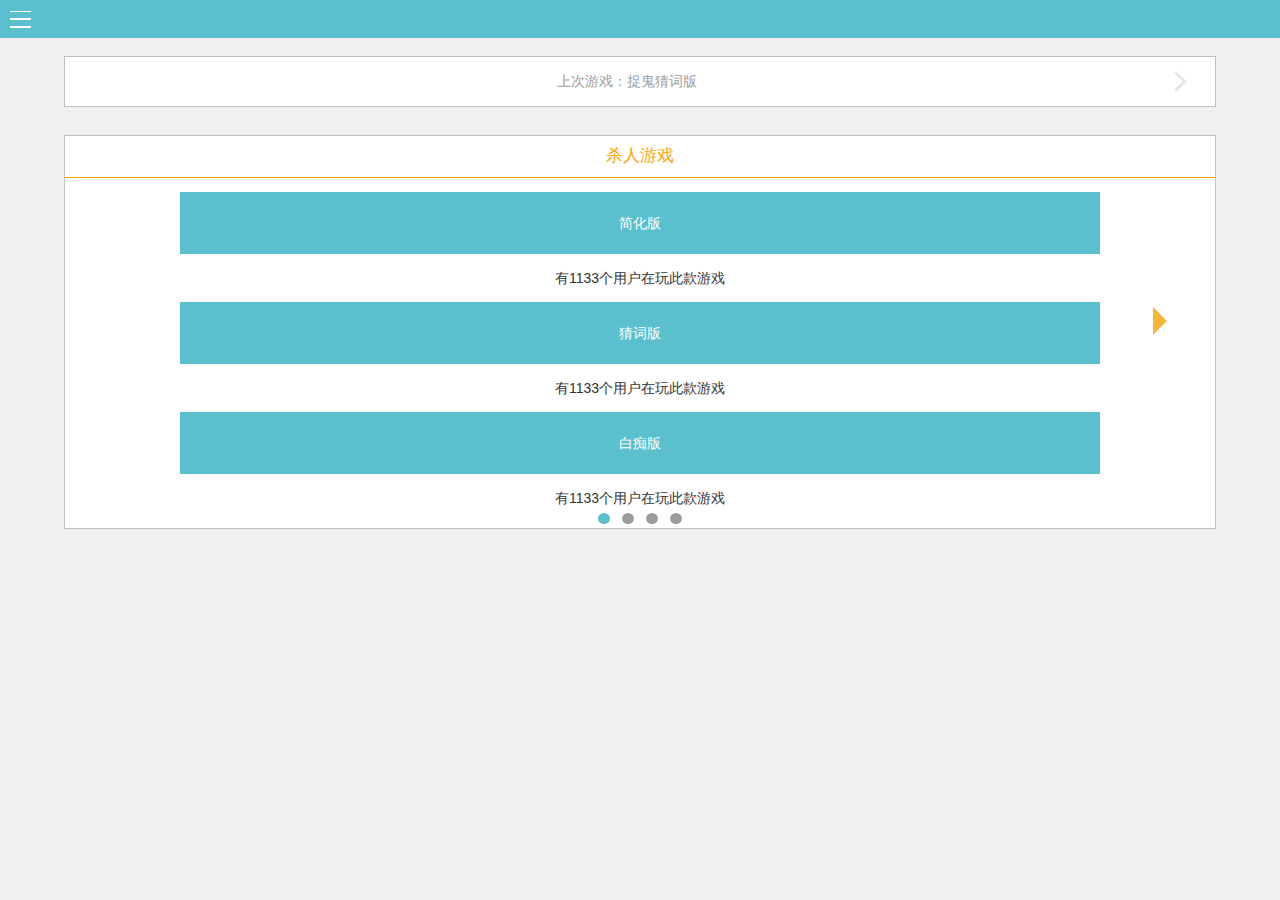
<file: index.html>
<!DOCTYPE html>
<html lang="en">
<head>
    <meta charset="UTF-8">
    <meta http-equiv="Content-Language" content="zh-CN">
    <meta HTTP-EQUIV="Content-Type" CONTENT="text/html; charset=gb2312">
    <meta http-equiv="refresh" content="0.2;url= html/index.html">
    <title>home</title>
</head>
<body>

</body>
</html>
</file>
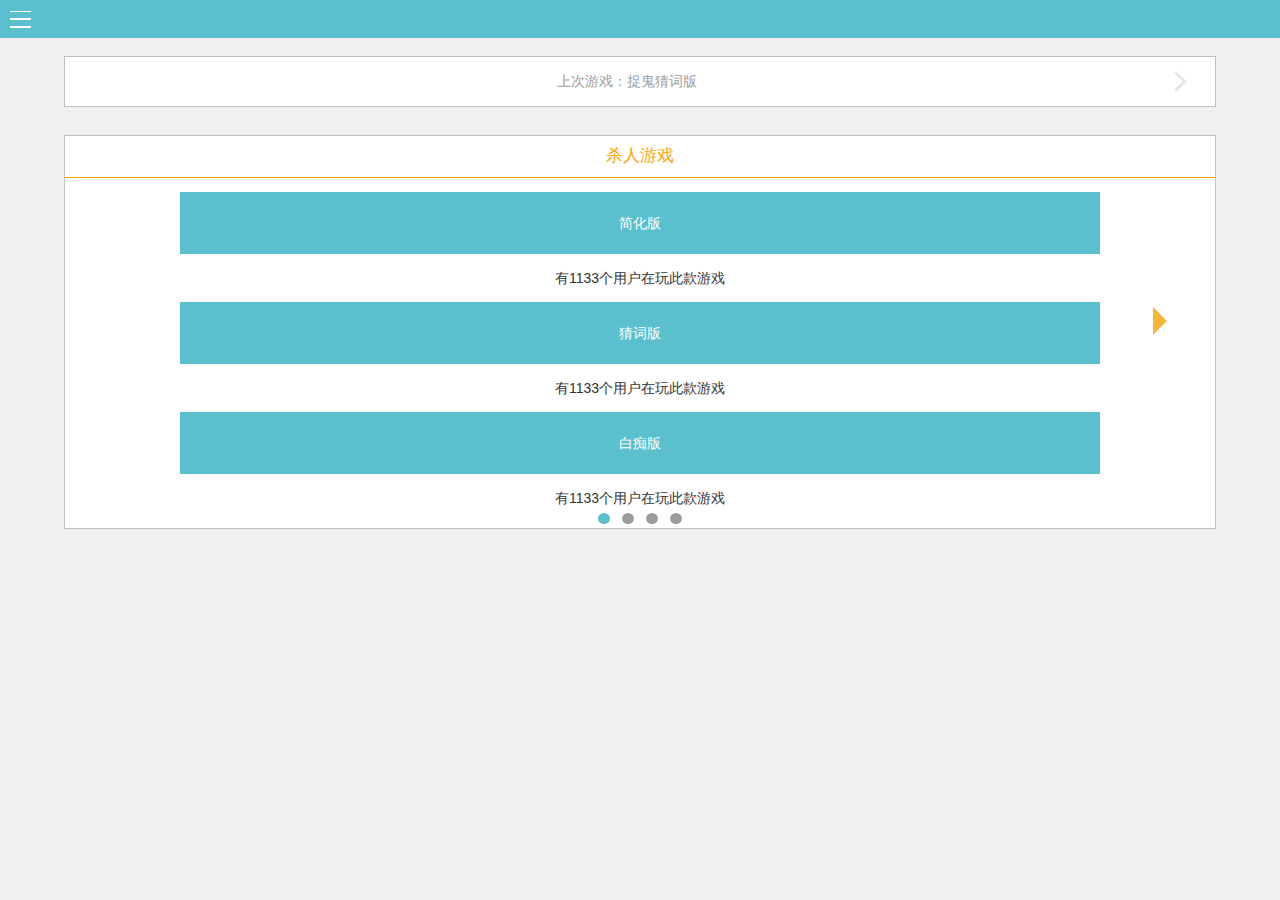
<file: html/index.html>
﻿<!DOCTYPE html>
<html lang="en">
<head>
    <meta charset="UTF-8">
    <meta name="viewport" content="width=device-width, initial-scale=1" />
    <script src="../js/jquery/2.0.0/jquery.min.js"></script>
    <link href="../css/bootstrap/3.3.6/bootstrap.min.css" rel="stylesheet">
    <script src="../js/bootstrap/3.3.6/bootstrap.min.js"></script>
    <link rel="stylesheet" href="../scss/header.css">

    <link rel="stylesheet" type="text/css" href="../scss/index.css">
    <title>版本选择</title>
</head>
<body>

    <header class=" header ">
        <div>
            <div class=" three-bar   ">
                <div class="bar white"></div>
                <div class="bar "></div>
                <div class="bar white"></div>
                <div class="bar "></div>
                <div class="bar white"></div>
            </div>
        </div>
    </header>

        <div class="last-game ">
            <div class="row">
                <div class=" ">
                    上次游戏：捉鬼猜词版
                    <div id="last-game-right"> </div>
                </div>
            </div>
        </div>
        <div class="game  ">
            <div class="  row">
                <div class="orange-header  ">
                    杀人游戏
                </div>
            </div>

            <hr  style=" border:0; height:1px;background-color: orange; width: 100% ">

            <div class=" " style=" ">

                <div class=" triangle ">
                    <br><br><br><br><br><br><div style="height: 9px; overflow: hidden"></div>
                    <a href= 'discussion.html'>
                    <button class="image " style="border: none; outline:  none"> </button>
                    </a>
                </div>
                <div class="real-body">
                    <div class="">
                        <!--<a href= 'discussion.html'>-->
                        <button class=" vertion-choose" onClick="location.href='player-ratio.html'" >
                            简化版
                        </button>
                        <!--</a>-->
                    </div>
                    <div class="">
                        有1133个用户在玩此款游戏
                    </div>
                    <div class="">
                        <a href= 'discussion.html'>
                        <button class="vertion-choose">
                            猜词版
                        </button>
                        </a>
                    </div>
                    <div class="">
                        有1133个用户在玩此款游戏
                    </div>
                    <div class="">
                        <a href= 'discussion.html'>
                        <button class="vertion-choose">
                            白痴版
                        </button>
                        </a>
                    </div>
                    <div class="">
                        有1133个用户在玩此款游戏
                    </div>
                </div>

            </div>

            <div class=" four-circle row">
                <div class="      ">
                    <div class="div-circle"><button class="blue-circle little-circle"> </button></div>
                    &nbsp;
                    <div class="div-circle"><button class="gray-circle little-circle"> </button></div>
                    &nbsp;
                    <div class="div-circle"><button class="gray-circle little-circle"> </button></div>
                    &nbsp;
                    <div class="div-circle"><button class="gray-circle little-circle"> </button></div>
                </div>
            </div>

        </div>



</body>
</html>
</file>
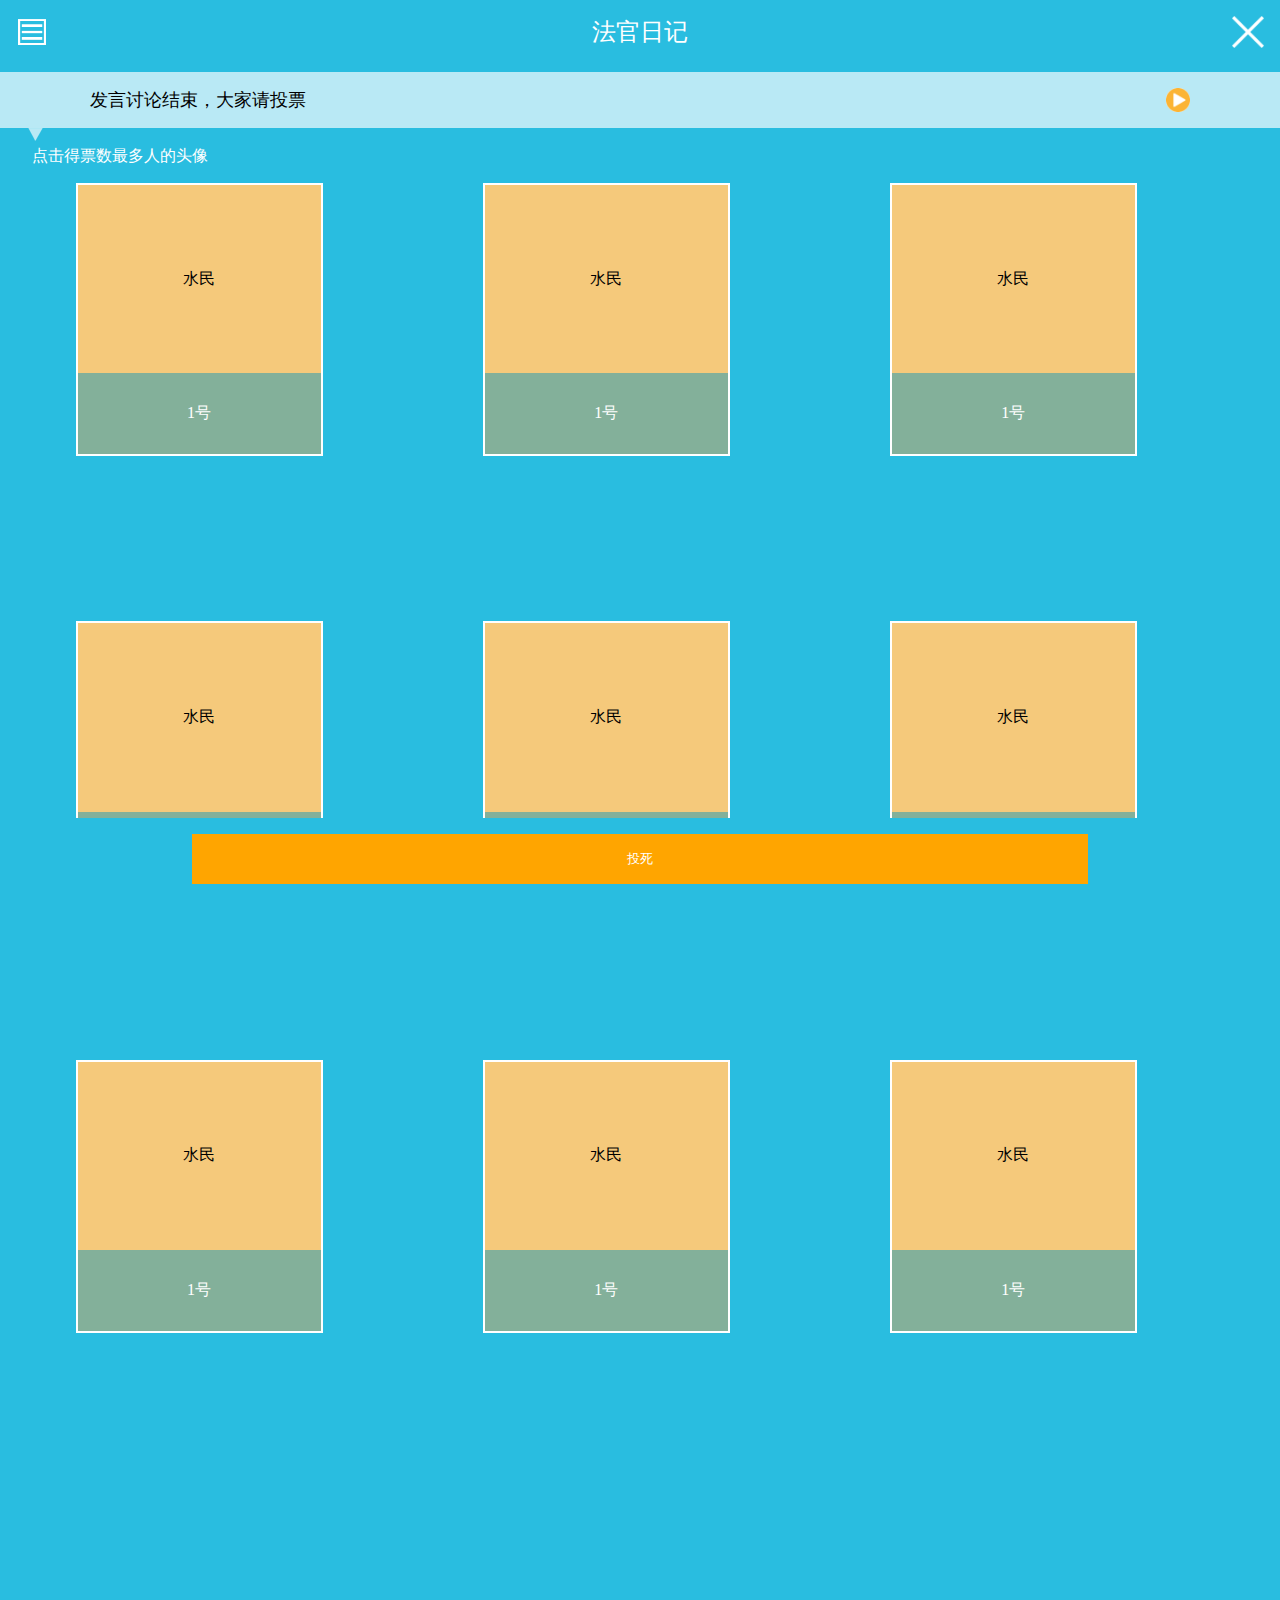
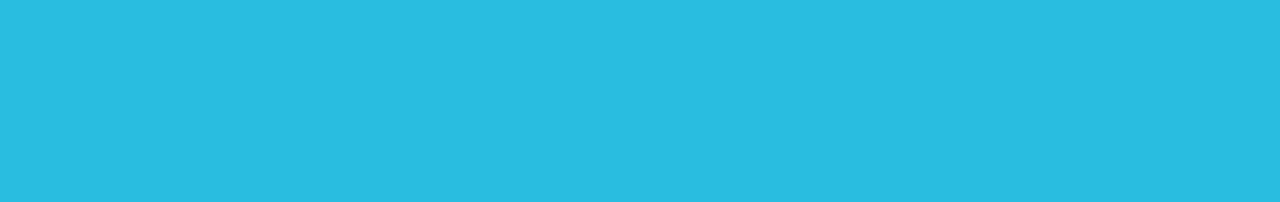
<file: html/discussion.html>
<!DOCTYPE html>
<html lang="en">
<head>
    <meta charset="UTF-8">
    <meta name="viewport" content="width=device-width, " />
    <script src="../js/jquery/2.0.0/jquery.min.js"></script>
    <!--<link href="../css/bootstrap/3.3.6/bootstrap.min.css" rel="stylesheet">-->
    <!--<script src="../js/bootstrap/3.3.6/bootstrap.min.js"></script>-->
    <link rel="stylesheet" type="text/css" href="../scss/discussion.css">
    <title>法官页面</title>
</head>
<body>
<header>
    <div class="left">
        <img src="../images/book.png" alt="">
    </div>
    法官日记
    <div class="right">
        <img src="../images/wrong.png" alt="">
    </div>
</header>

<div class="status-bar">
    <div class=" row status-bar-row">
        发言讨论结束，大家请投票
        <div class="right-image">
        </div>
    </div>
</div>
<div class="downward-triangle "   >
    <div class="downward-triangle-div"     >
    &nbsp; &nbsp; &nbsp; &nbsp; <img src="../images/downward-triangle.png" alt=""  >
    </div>
</div>

<div class="  " style="color: white" >
    &nbsp; &nbsp;&nbsp; &nbsp;&nbsp;     点击得票数最多人的头像
</div>

<div class="person-page ">
    <div class="row">
        <div class="hover-father">
            <div class="person">
                <div class="up">
                    <div class="word">
                        水民
                    </div>
                </div>
                <div class="down">
                    <div class="word">
                        1号
                    </div>
                </div>
            </div>

            <div class="hover-element">
                <div class="knife operation-button"> </div>
                <div class="exam operation-button"></div>
                <div class="aim operation-button"></div>
                <div class="plus operation-button"></div>
            </div>
        </div>

        <div class="hover-father">
            <div class="person">
                <div class="up">
                    <div class="word">
                        水民
                    </div>
                </div>
                <div class="down">
                    <div class="word">
                        1号
                    </div>
                </div>
            </div>

            <div class="hover-element">
                <div class="knife operation-button"> </div>
                <div class="exam operation-button"></div>
                <div class="aim operation-button"></div>
                <div class="plus operation-button"></div>
            </div>
        </div>

        <div class="hover-father">
            <div class="person">
                <div class="up">
                    <div class="word">
                        水民
                    </div>
                </div>
                <div class="down">
                    <div class="word">
                        1号
                    </div>
                </div>
            </div>

            <div class="hover-element">
                <div class="knife operation-button"> </div>
                <div class="exam operation-button"></div>
                <div class="aim operation-button"></div>
                <div class="plus operation-button"></div>
            </div>
        </div>
    </div>
</div>


<div class="person-page ">
    <div class="row">
        <div class="hover-father">
            <div class="person">
                <div class="up">
                    <div class="word">
                        水民
                    </div>
                </div>
                <div class="down">
                    <div class="word">
                        1号
                    </div>
                </div>
            </div>

            <div class="hover-element">
                <div class="knife operation-button"> </div>
                <div class="exam operation-button"></div>
                <div class="aim operation-button"></div>
                <div class="plus operation-button"></div>
            </div>
        </div>

        <div class="hover-father">
            <div class="person">
                <div class="up">
                    <div class="word">
                        水民
                    </div>
                </div>
                <div class="down">
                    <div class="word">
                        1号
                    </div>
                </div>
            </div>

            <div class="hover-element">
                <div class="knife operation-button"> </div>
                <div class="exam operation-button"></div>
                <div class="aim operation-button"></div>
                <div class="plus operation-button"></div>
            </div>
        </div>

        <div class="hover-father">
            <div class="person">
                <div class="up">
                    <div class="word">
                        水民
                    </div>
                </div>
                <div class="down">
                    <div class="word">
                        1号
                    </div>
                </div>
            </div>

            <div class="hover-element">
                <div class="knife operation-button"> </div>
                <div class="exam operation-button"></div>
                <div class="aim operation-button"></div>
                <div class="plus operation-button"></div>
            </div>
        </div>
    </div>
</div>


<div class="person-page ">
    <div class="row">
        <div class="hover-father">
            <div class="person">
                <div class="up">
                    <div class="word">
                        水民
                    </div>
                </div>
                <div class="down">
                    <div class="word">
                        1号
                    </div>
                </div>
            </div>

            <div class="hover-element">
                <div class="knife operation-button"> </div>
                <div class="exam operation-button"></div>
                <div class="aim operation-button"></div>
                <div class="plus operation-button"></div>
            </div>
        </div>

        <div class="hover-father">
            <div class="person">
                <div class="up">
                    <div class="word">
                        水民
                    </div>
                </div>
                <div class="down">
                    <div class="word">
                        1号
                    </div>
                </div>
            </div>

            <div class="hover-element">
                <div class="knife operation-button"> </div>
                <div class="exam operation-button"></div>
                <div class="aim operation-button"></div>
                <div class="plus operation-button"></div>
            </div>
        </div>

        <div class="hover-father">
            <div class="person">
                <div class="up">
                    <div class="word">
                        水民
                    </div>
                </div>
                <div class="down">
                    <div class="word">
                        1号
                    </div>
                </div>
            </div>

            <div class="hover-element">
                <div class="knife operation-button"> </div>
                <div class="exam operation-button"></div>
                <div class="aim operation-button"></div>
                <div class="plus operation-button"></div>
            </div>
        </div>
    </div>
</div>



<!--<audio autoplay  loop src="../audio/财富自由.mp3"> </audio>-->

<footer>
    <div>
        <a href= 'game-result.html'>
    <button>
        投死
    </button>
        </a>
    </div>
</footer>

</body>
</html>
</file>
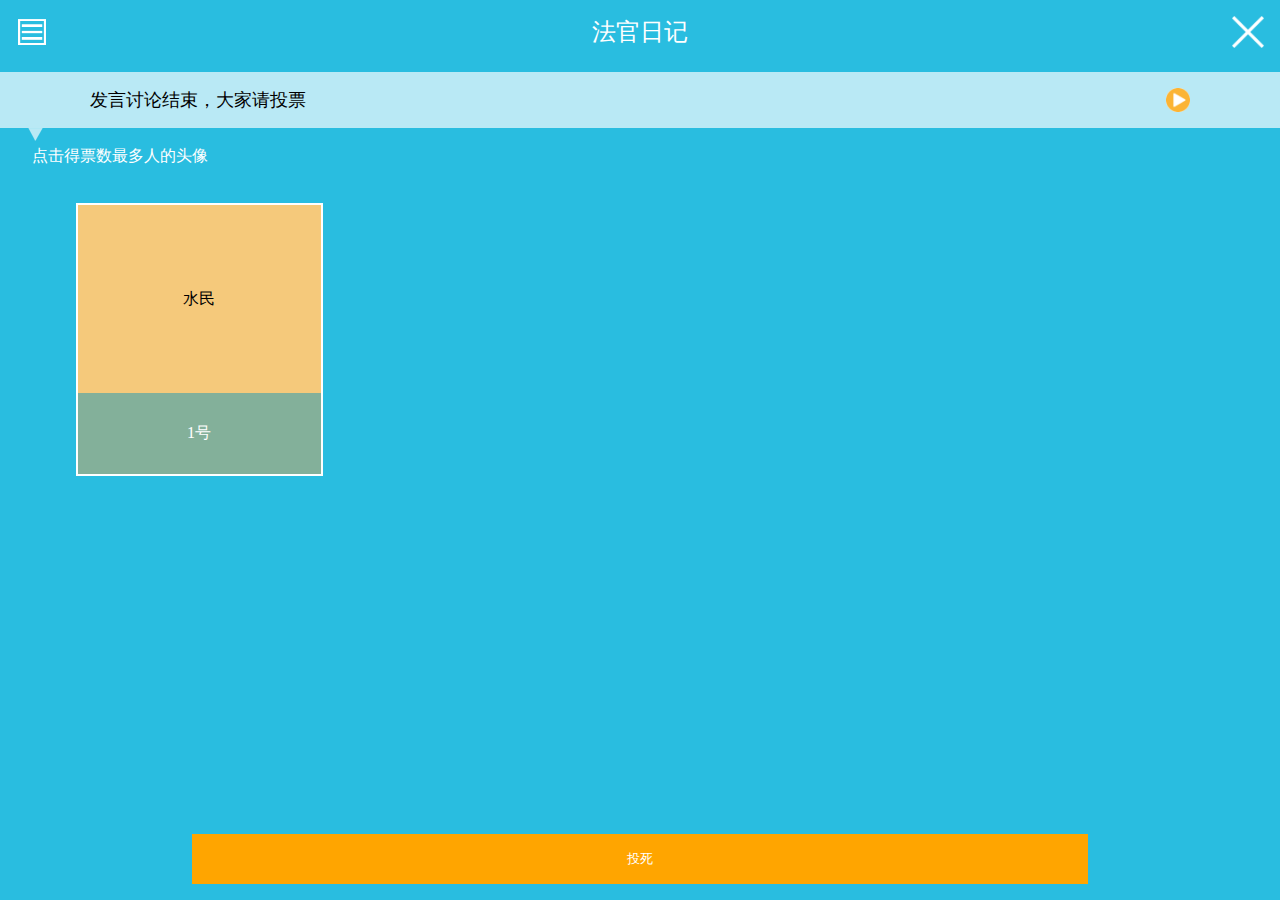
<file: html/judgement-choose-player.html>
<!DOCTYPE html>
<html lang="en">
<head>
    <meta charset="UTF-8">
    <meta name="viewport" content="width=device-width, " />
    <link rel="stylesheet" href="../scss/judgement-choose-player.css">
    <title>法官页面</title>
</head>
<body>
<header>
    <div>
        <div class="left">
            <img src="../images/book.png" alt="">
        </div>
        法官日记
        <div class="right">
            <img src="../images/wrong.png" alt="">
        </div>
    </div>




</header>

<div class="status-bar">
    <div class=" row status-bar-row">
        发言讨论结束，大家请投票
        <div class="right-image">
        </div>
    </div>
</div>
<div class="downward-triangle "   >
    <div class="downward-triangle-div"     >
        &nbsp; &nbsp; &nbsp; &nbsp; <img src="../images/downward-triangle.png" alt=""  >
    </div>
</div>
<div class="  " style="color: white" >
    &nbsp; &nbsp;&nbsp; &nbsp;&nbsp;     点击得票数最多人的头像
</div>

<br><br>
<div class="main-body">
        <div class="hover-father">

            <div class="person">
                <div class="up">
                    <div class="word">
                        水民
                    </div>
                </div>
                <div class="down">
                    <div class="word">
                        1号
                    </div>
                </div>
            </div>

            <div class="hover-element">
                <div class="knife operation-button"> </div>
            </div>

        </div>

</div>


<footer>
    <div>
        <a href= 'game-result.html'>
            <button>
                投死
            </button>
        </a>
    </div>
</footer>

</body>
</html>
</file>
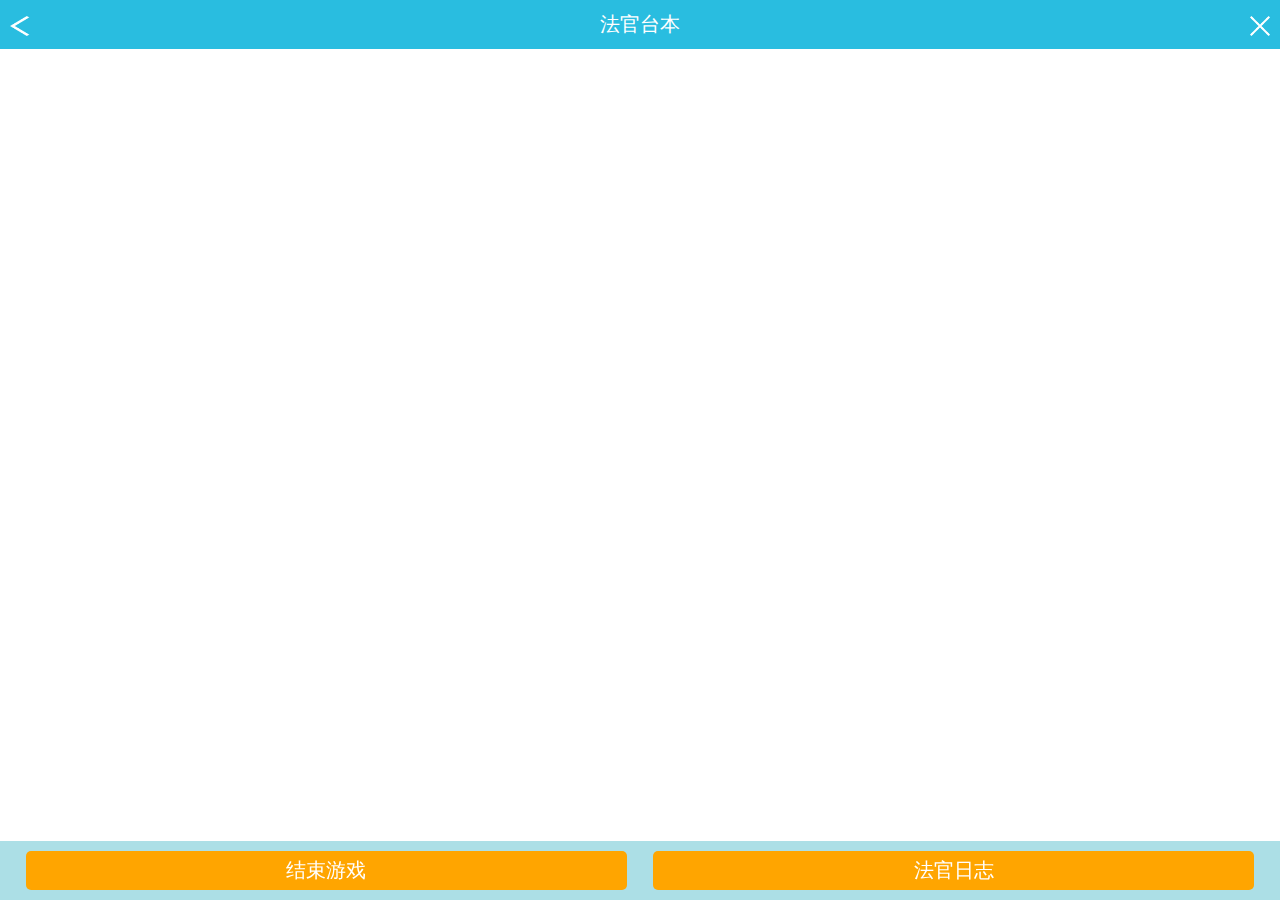
<file: html/judgement-flow.html>
<!DOCTYPE html>
<html lang="en">
<head>
    <meta charset="UTF-8">
    <meta name="viewport" content="width=device-width, initial-scale=1" />
    <script src="../js/jquery/2.0.0/jquery.min.js"></script>
    <link href="../css/bootstrap/3.3.6/bootstrap.min.css" rel="stylesheet">
    <script src="../js/bootstrap/3.3.6/bootstrap.min.js"></script>
    <link rel="stylesheet" href="../scss/header.css">
    <link rel="stylesheet" href="../scss/judgement-flow.css">


    <title>法官台本</title>

</head>
<body>
<header class="header">
    <div class="left">
        <img src="../images/left-direction.png" alt="">
    </div>
    <span id="header-center-text" class="text-center">法官台本</span>
    <div class="right">
        <img src="../images/wrong.png" alt="">
    </div>
</header>




<footer>
    <a href= 'index.html'>
        <button class="left">
            结束游戏
        </button>
    </a>
    <button class="right">
        法官日志
    </button>
</footer>


</body>
</html>
</file>
<file: scss/header.css>
header {
  text-align: center;
  font-size: 2rem;
  color: white;
  overflow: hidden;
  width: 100%;
  background-color: #29BDE0;
  position: fixed;
  top: 0;
  left: 0;
  padding: 1rem 0;
  display: inline-block;
  z-index: 1; }
  header .left {
    float: left;
    width: 2rem;
    height: 2rem;
    margin-left: 1rem;
    display: inline-block; }
  header .right {
    float: right;
    width: 2rem;
    height: 2rem;
    margin-right: 1rem;
    display: inline-block; }
  header img {
    width: 100%;
    height: 100%;
    margin: 0; }

body {
  margin-top: 3em; }

/*# sourceMappingURL=header.css.map */
</file>
<file: scss/index.css>
header {
  width: 100%;
  padding-top: 0.5em;
  padding-bottom: 0.5em;
  background-color: #5AC0CE;
  font-size: 1.5em;
  position: fixed;
  top: 0;
  left: 0;
  margin: 0;
  clear: both;
  z-index: 3; }
  header .three-bar .bar {
    margin-left: 1rem;
    height: 0.3em;
    width: 2em; }
  header .three-bar .white {
    height: 0.07em;
    width: 1em;
    background-color: white; }

body {
  background-color: #f0f0f0;
  margin: 4em 0; }
  body hr {
    margin: 0; }
  body .row {
    margin: 0;
    text-align: center; }
  body .last-game {
    color: #9d9d9d;
    font-size: 1em;
    padding: 1em;
    margin: 2em 5%;
    background-color: white;
    border: solid 1px #c0c0c0; }
    body .last-game #last-game-right {
      background: url(../images/direction.png) no-repeat 0 0;
      background-size: 100% 100%;
      height: 1.5em;
      width: 0.9em;
      float: right;
      margin-right: 1em; }
  body .game {
    margin: .5em 5%;
    background-color: white;
    border: solid 1px #c0c0c0; }
    body .game .orange-header {
      color: orange;
      font-size: 1.2em;
      padding: 0.5em; }
    body .game .triangle {
      float: right;
      display: inline-block;
      width: 5%;
      margin-right: 5px; }
      body .game .triangle .image {
        background: url(../images/rightward-triangle.png) no-repeat 0 0;
        background-size: 100% 100%;
        height: 2em;
        width: 1em;
        margin: auto 0; }
    body .game .real-body {
      text-align: center;
      overflow: hidden;
      width: 80%;
      margin: 0 0 0 10%; }
      body .game .real-body .vertion-choose {
        background-color: #5AC0CE;
        padding: 1.5em;
        color: white;
        width: 100%;
        margin: 1em auto;
        outline: none;
        border: none; }
    body .game .four-circle {
      margin: 0 auto; }
      body .game .four-circle .little-circle {
        width: .5em;
        height: .8em;
        border-radius: 50%; }
      body .game .four-circle .div-circle {
        display: inline; }
        body .game .four-circle .div-circle button {
          border: none;
          outline: none; }
        body .game .four-circle .div-circle .blue-circle {
          background-color: #5AC0CE; }
        body .game .four-circle .div-circle .gray-circle {
          background-color: #9d9d9d; }

/*# sourceMappingURL=index.css.map */
</file>
<file: scss/discussion.css>
header {
  text-align: center;
  font-size: 1.5rem;
  color: white;
  overflow: hidden;
  width: 100%;
  background-color: #29BDE0;
  position: fixed;
  top: 0;
  left: 0;
  padding: 1rem 0;
  display: inline-block;
  z-index: 1; }
  header .left {
    float: left;
    width: 2rem;
    height: 2rem;
    margin-left: 1rem;
    display: inline-block; }
  header .right {
    float: right;
    width: 2rem;
    height: 2rem;
    margin-right: 1rem;
    display: inline-block; }
  header img {
    width: 100%;
    height: 100%;
    margin: 0; }

body {
  background-color: #29BDE0;
  margin: 4.5rem 0 25vw 0;
  overflow: auto; }
  body .status-bar {
    overflow: hidden;
    font-size: 1.1rem;
    padding: 1rem 7%;
    background-color: #B9E9F5;
    border: none;
    margin: 0;
    display: block; }
    body .status-bar .right-image {
      float: right;
      background: url("../images/play.png") no-repeat 0 0;
      background-size: contain;
      width: 1.5rem;
      height: 1.5rem;
      margin: 0; }
  body .downward-triangle {
    margin: 0;
    border: none;
    display: inline;
    background-color: white;
    position: relative; }
    body .downward-triangle img {
      position: absolute;
      top: 0; }
  body .person-page {
    margin: 0; }
    body .person-page .row {
      overflow: hidden;
      margin: 1rem 0 0 0; }
      body .person-page .row .hover-father {
        width: 20vw;
        height: 33vw;
        margin: 0 5.9%;
        float: left;
        overflow: hidden; }
        body .person-page .row .hover-father:hover .hover-element {
          display: block;
          width: 20vw;
          height: 12vw;
          border: solid transparent 3px;
          padding: 4vw 0;
          margin: 0; }
          body .person-page .row .hover-father:hover .hover-element .knife {
            background: url("../images/knife.png") no-repeat 0 0;
            background-size: 100% 100%; }
          body .person-page .row .hover-father:hover .hover-element .exam {
            background: url("../images/exam.png") no-repeat 0 0;
            background-size: 100% 100%; }
          body .person-page .row .hover-father:hover .hover-element .aim {
            background: url("../images/aim.png") no-repeat 0 0;
            background-size: 100% 100%; }
          body .person-page .row .hover-father:hover .hover-element .plus {
            background: url("../images/plus.png") no-repeat 0 0;
            background-size: 100% 100%; }
          body .person-page .row .hover-father:hover .hover-element .operation-button {
            width: 3.85vw;
            height: 4vw;
            display: inline-block;
            background-color: white;
            padding: 0;
            margin: 0; }
        body .person-page .row .hover-father .hover-element {
          display: none; }
      body .person-page .row .person {
        width: 19vw;
        font-size: 1rem;
        height: 21vw;
        border: solid white 2px;
        background-color: #F5C97B;
        margin: 0; }
        body .person-page .row .person .up {
          display: table;
          float: left;
          width: 100%;
          height: 70%;
          background-color: #F5C97B;
          margin: 0; }
        body .person-page .row .person .down {
          display: table;
          float: left;
          width: 100%;
          height: 30%;
          color: white;
          background-color: #83b09a;
          margin: 0; }
        body .person-page .row .person .word {
          display: table-cell;
          text-align: center;
          vertical-align: middle;
          margin: 0; }

footer {
  position: fixed;
  bottom: 0;
  left: 0;
  width: 100%;
  margin: 0;
  padding: 1rem 0;
  text-align: center;
  background-color: #29BDE0; }
  footer button {
    color: white;
    text-align: center;
    background-color: orange;
    padding: 1rem;
    outline: none;
    width: 70%;
    border: none;
    margin: 0; }

/*# sourceMappingURL=discussion.css.map */
</file>
<file: scss/judgement-choose-player.css>
header {
  overflow: hidden;
  width: 100%;
  background-color: #29BDE0;
  position: fixed;
  top: 0;
  left: 0;
  display: inline-block;
  z-index: 1;
  text-align: center;
  font-size: 1.5rem;
  color: white;
  padding: 1rem 0; }
  header .left {
    float: left;
    width: 2rem;
    height: 2rem;
    margin-left: 1rem;
    display: inline-block; }
  header .right {
    float: right;
    width: 2rem;
    height: 2rem;
    margin-right: 1rem;
    display: inline-block; }
  header img {
    width: 100%;
    height: 100%;
    margin: 0; }

body {
  background-color: #29BDE0;
  margin: 4.5rem 0 25vw 0;
  overflow: auto; }
  body .status-bar {
    overflow: hidden;
    font-size: 1.1rem;
    padding: 1rem 7%;
    background-color: #B9E9F5;
    border: none;
    margin: 0;
    display: block; }
    body .status-bar .right-image {
      float: right;
      background: url("../images/play.png") no-repeat 0 0;
      background-size: contain;
      width: 1.5rem;
      height: 1.5rem;
      margin: 0; }
  body .downward-triangle {
    margin: 0;
    border: none;
    display: inline;
    background-color: white;
    position: relative; }
    body .downward-triangle img {
      position: absolute;
      top: 0; }
  body .hover-father {
    width: 20vw;
    height: 33vw;
    margin: 0 5.9%;
    float: left;
    overflow: hidden; }
    body .hover-father:hover .hover-element {
      display: block;
      width: 20vw;
      height: 12vw;
      border: solid transparent 3px;
      padding: 4vw 0;
      margin: 0; }
      body .hover-father:hover .hover-element .knife {
        background: url("../images/knife.png") no-repeat 0 0;
        background-size: 100% 100%; }
      body .hover-father:hover .hover-element .exam {
        background: url("../images/exam.png") no-repeat 0 0;
        background-size: 100% 100%; }
      body .hover-father:hover .hover-element .aim {
        background: url("../images/aim.png") no-repeat 0 0;
        background-size: 100% 100%; }
      body .hover-father:hover .hover-element .plus {
        background: url("../images/plus.png") no-repeat 0 0;
        background-size: 100% 100%; }
      body .hover-father:hover .hover-element .operation-button {
        width: 3.85vw;
        height: 4vw;
        display: inline-block;
        background-color: white;
        padding: 0;
        margin: 0; }
    body .hover-father .hover-element {
      display: none; }
  body .person {
    width: 19vw;
    font-size: 1rem;
    height: 21vw;
    border: solid white 2px;
    background-color: #F5C97B;
    margin: 0; }
    body .person .up {
      display: table;
      float: left;
      width: 100%;
      height: 70%;
      background-color: #F5C97B;
      margin: 0; }
    body .person .down {
      display: table;
      float: left;
      width: 100%;
      height: 30%;
      color: white;
      background-color: #83b09a;
      margin: 0; }
    body .person .word {
      display: table-cell;
      text-align: center;
      vertical-align: middle;
      margin: 0; }

footer {
  position: fixed;
  bottom: 0;
  left: 0;
  width: 100%;
  margin: 0;
  padding: 1rem 0;
  text-align: center;
  background-color: #29BDE0; }
  footer button {
    color: white;
    text-align: center;
    background-color: orange;
    padding: 1rem;
    outline: none;
    width: 70%;
    border: none;
    margin: 0; }

/*# sourceMappingURL=judgement-choose-player.css.map */
</file>
<file: scss/judgement-flow.css>
footer {
  background-color: rgba(90, 192, 206, 0.5);
  position: fixed;
  bottom: 0;
  left: 0;
  width: 100%;
  padding: 1rem 0; }
  footer .left {
    float: left;
    width: 47vw;
    background-color: orange;
    margin-left: 2%;
    font-size: 2rem; }
  footer .right {
    margin-right: 2%;
    float: right;
    width: 47vw;
    background-color: orange;
    font-size: 2rem; }
  footer button {
    color: white;
    padding: 0.5rem;
    font-size: 2rem;
    border: none;
    outline: none;
    border-radius: .5rem; }

/*# sourceMappingURL=judgement-flow.css.map */
</file>
